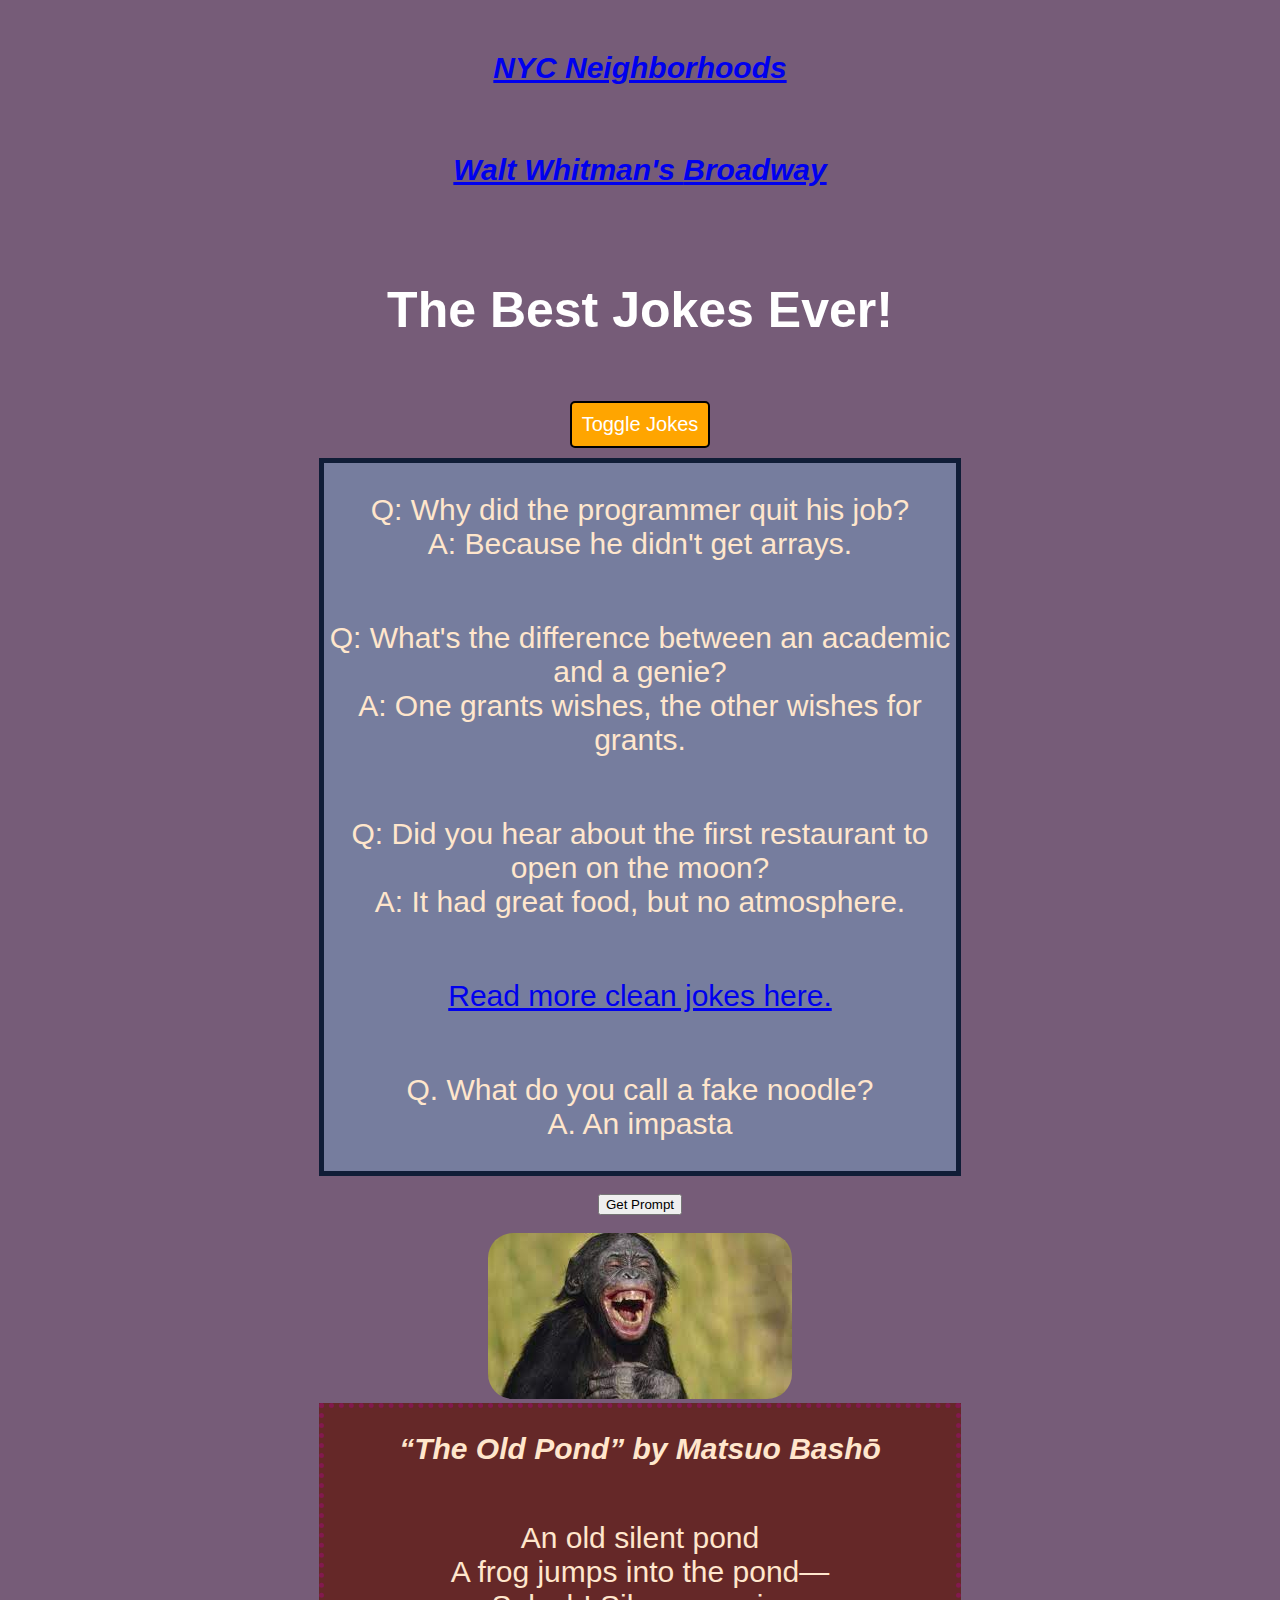
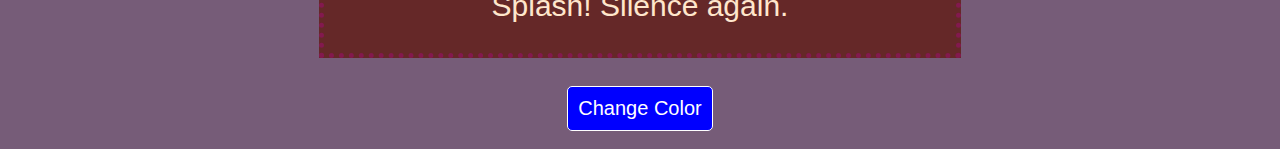
<file: index.html>
<!doctype HTML>
<html lang="en">
  <head>
    <meta charset="utf-8">
    <link rel="stylesheet" href="styles.css">
    <title>My JavaScripting Master's Student Project</title>
  </head>
  <body>
    <div class="formatText">
      <h2><a href="nyc-data.html">NYC Neighborhoods</a></h2>
      <h2><a href="poem.html">Walt Whitman's <em>Broadway</em></a></h2>
    <h1 id="noShow">This will be my project soon!</h1>
    <h1>Bad Jokes Galore!</h1>
    <button id="toggleJokes">Toggle Jokes</button>
    <section id="joke">     
      <p>Q: Why did the programmer quit his job?
      A: Because he didn't get arrays.</p>
      <p>Q: What's the difference between an academic and a genie?
      A: One grants wishes, the other wishes for grants.</p>
      <p>Q: Did you hear about the first restaurant to open on the moon?
        A: It had great food, but no atmosphere.</p>
        <p><a href="https://parade.com/1041830/marynliles/clean-jokes/" target="_blank">Read more clean jokes here.</a></p>
    </section>
    <button id="buttonPrompt">Get Prompt</button>

    <img src="laugh.jpeg" alt="photo of chimp laughing" class="myImage">
    <section id="poem">
      <h2>“The Old Pond” by Matsuo Bashō</h2>
        <p>An old silent pond
        A frog jumps into the pond—
        Splash! Silence again.</p>
    </section>
    <button id="changeColor">Change Color</button>
    </div>
    <script src="https://code.jquery.com/jquery-3.6.0.min.js"></script>
    <script src="script.js"></script>
  </body>
</html>
</file>
<file: styles.css>
body {
    background-color: rgb(118, 92, 120);
  }
  h1 {
    font-size: 50px;
    font-weight: bold;
  }
  p {
    font-size: 30px;
  }
  .formatText {
    color: rgb(255, 255, 255);
    text-align: center;
    font-family: 'Roboto', sans-serif;
    white-space: pre-line;
  }
  #joke {
    border: 5px solid rgb(16, 29, 55);
    background-color: rgb(118, 125, 158);
    display: flex;
    flex-direction: column;
    justify-content: center;
    align-items: center;
    width: 50%;
    margin: 0 auto;
    color: rgb(255, 230, 204);
  }
  #poem {
    border: 5px dotted rgb(131, 25, 78);
    background-color: rgb(101, 40, 40);
    display: flex;
    flex-direction: column;
    justify-content: center;
    align-items: center;
    width: 50%;
    margin: 0 auto;
    color: rgb(255, 230, 204);
  }
  h2 {
    font-size: 30px;
    font-weight: bold;
    font-style: italic;
  }
  #toggleJokes {
    background-color: orange;
    color: white;
    font-size: 20px;
    border: 1px solid white;
    border-radius: 5px;
    padding: 10px;
    margin: 10px;
}
#toggleJokes:hover {
  cursor: pointer;
}
#changeColor {
    background-color: blue;
    color: white;
    font-size: 20px;
    border: 1px solid white;
    border-radius: 5px;
    padding: 10px;
    margin: 10px;
}
</file>
